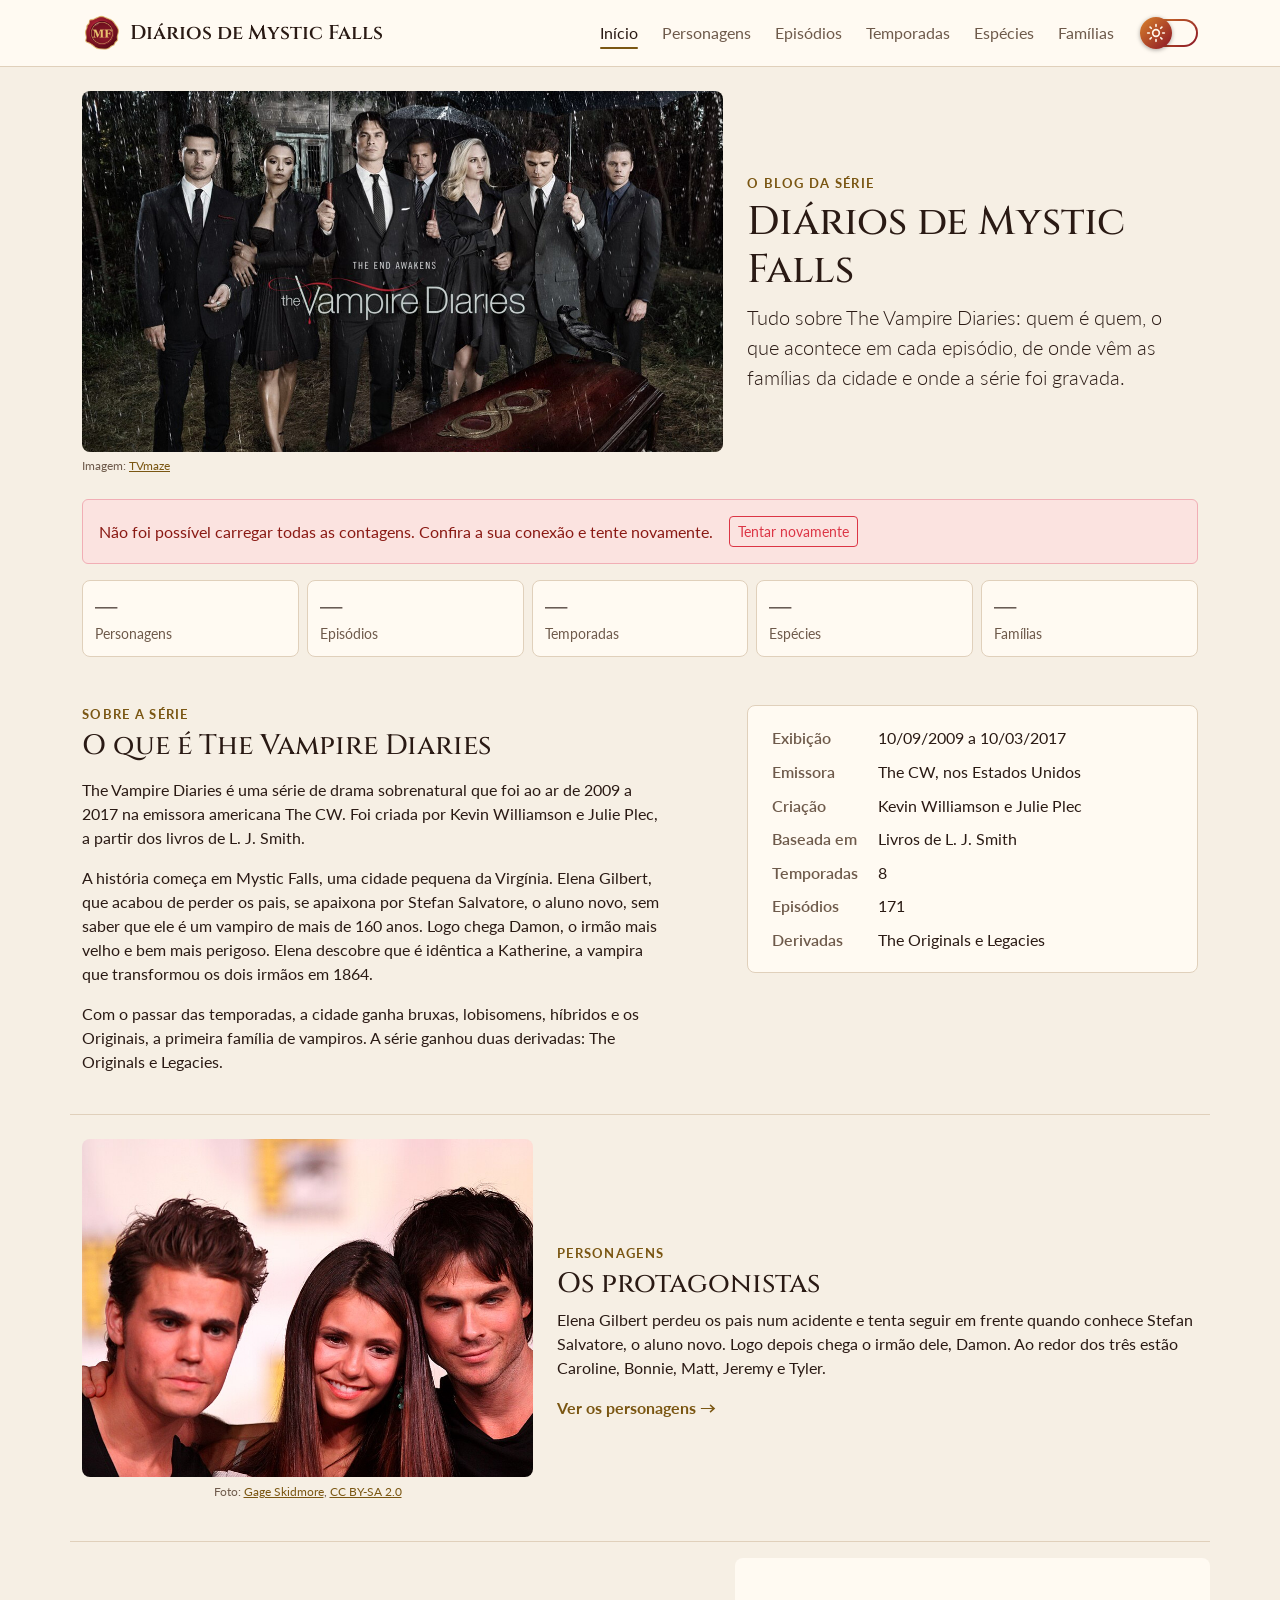
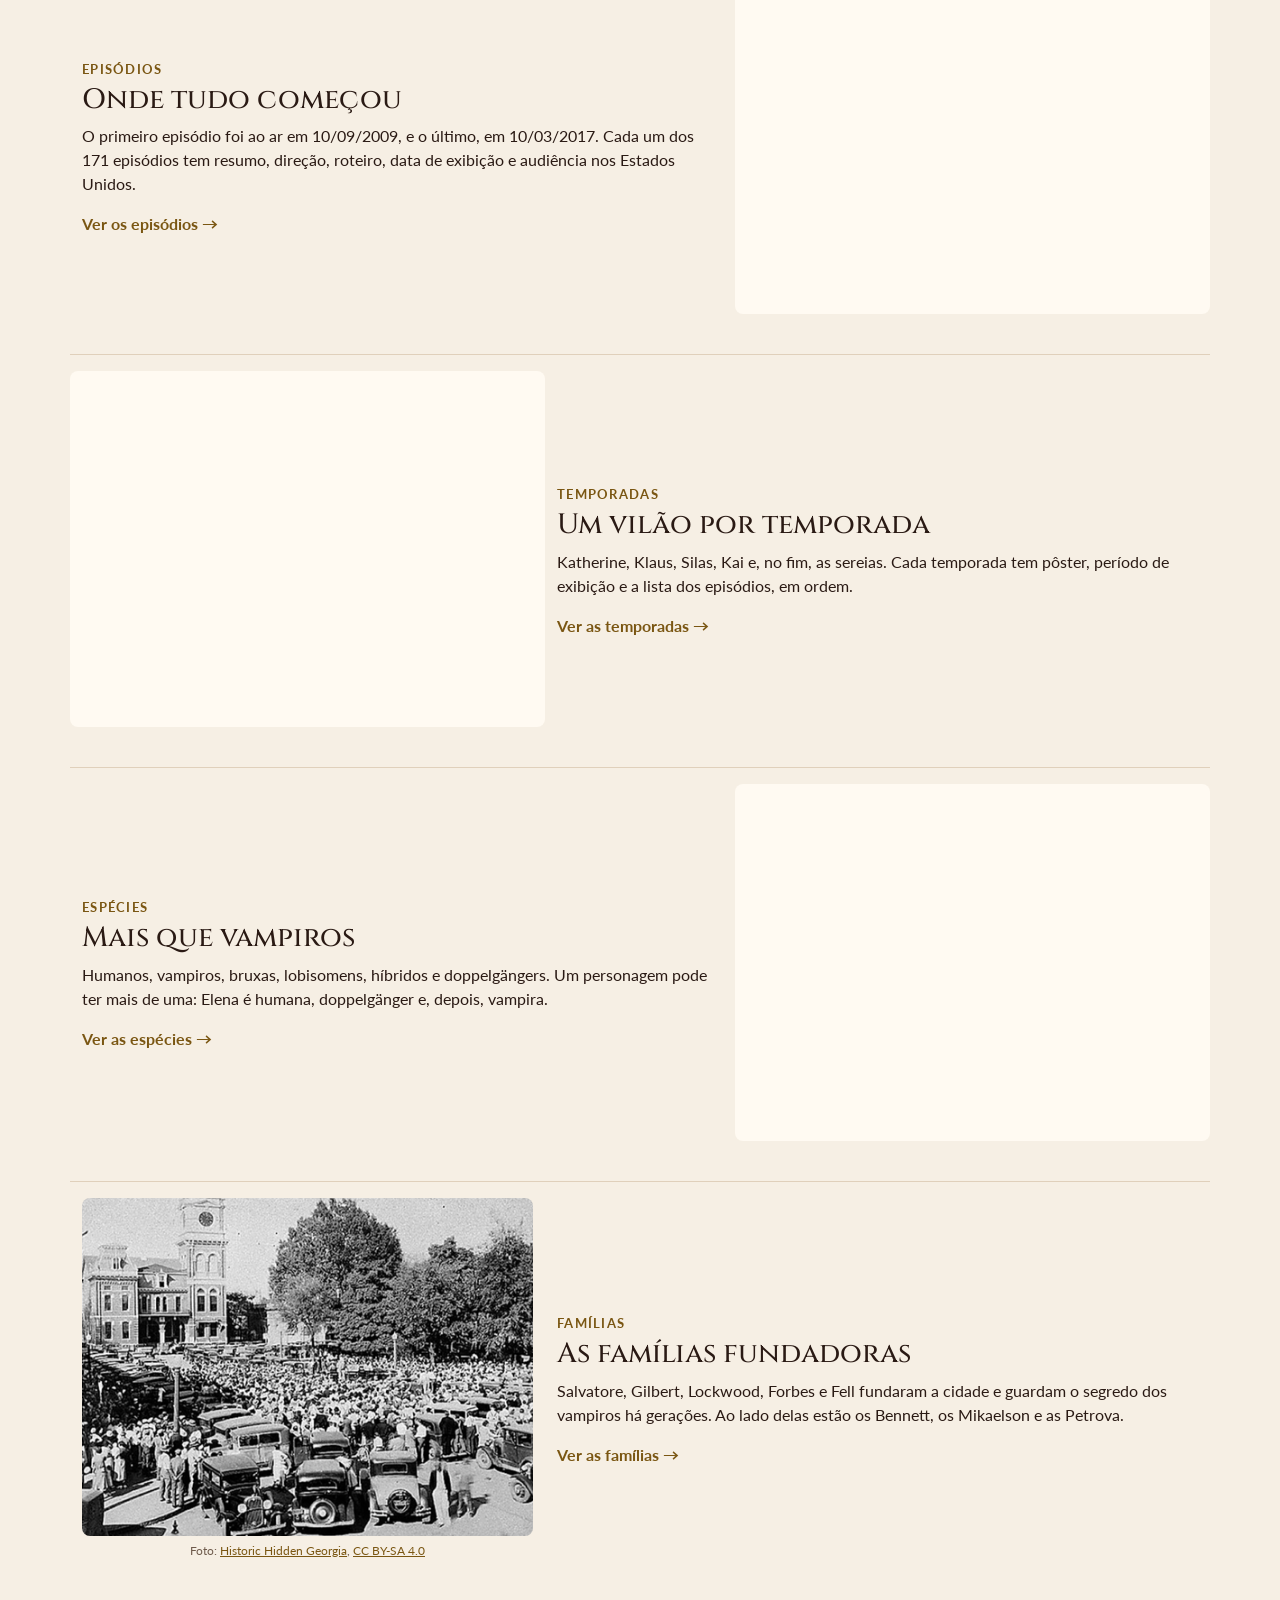
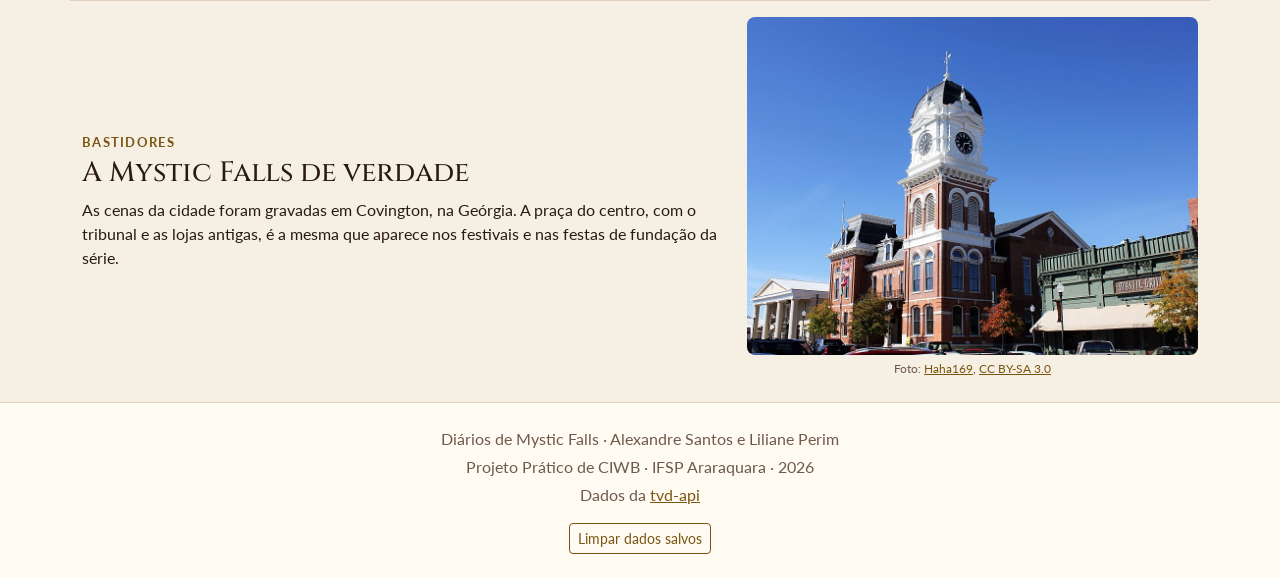
<file: index.html>
<!DOCTYPE html>
<!-- index.html: página inicial em formato de blog (capa, atalhos com a contagem de cada recurso e posts). Dona: Liliane (PRs L1 e L2). -->
<!-- o data-bs-theme="dark" é a reserva para quando o JavaScript não roda; o tema.js sobrescreve -->
<html lang="pt-BR" data-bs-theme="dark">
<head>
    <meta charset="UTF-8">
    <meta name="viewport" content="width=device-width, initial-scale=1.0">
    <title>Diários de Mystic Falls</title>
    <link rel="icon" type="image/png" href="img/favicon.png">
    <link rel="stylesheet" href="https://cdn.jsdelivr.net/npm/bootstrap@5.3.3/dist/css/bootstrap.min.css">
    <link rel="stylesheet" href="https://fonts.googleapis.com/css2?family=Cinzel:wght@500;700&family=Lato:wght@400;700&display=swap">
    <link rel="stylesheet" href="css/style.css">
    <!-- aplica o tema antes de a página aparecer; por isso fica no head, sem defer (D7) -->
    <script src="js/tema.js"></script>
</head>
<body>

    <header>
        <nav id="menu" class="navbar navbar-expand-lg" aria-label="Menu principal"></nav>
    </header>

    <main class="container py-4">

        <!-- capa do blog: a arte da série é do TVmaze, a mesma fonte das fotos da tvd-api (cópia em img/) -->
        <!-- no computador (lg), a imagem inteira fica à esquerda e o título à direita; abaixo disso, a imagem fica em cima -->
        <section class="capa row g-4 align-items-center mb-4" aria-labelledby="titulo-site">
            <figure class="col-lg-7 mb-0">
                <img class="capa-foto" src="img/capa-tvd.jpg" width="1280" height="720" alt="Elenco da série de luto, com guarda-chuvas, diante de um caixão na chuva">
                <figcaption class="credito">Imagem: <a href="https://www.tvmaze.com/shows/63/the-vampire-diaries">TVmaze</a></figcaption>
            </figure>

            <div class="col-lg-5">
                <p class="meta mb-1">O blog da série</p>
                <h1 id="titulo-site">Diários de Mystic Falls</h1>
                <p class="lead mb-0">Tudo sobre The Vampire Diaries: quem é quem, o que acontece em cada episódio, de onde vêm as famílias da cidade e onde a série foi gravada.</p>
            </div>
        </section>

        <div id="estado"></div>

        <!-- atalhos com a contagem de cada recurso, montados pelo inicio.js -->
        <nav aria-label="Páginas do site">
            <ul id="atalhos" class="atalhos list-unstyled mb-5"></ul>
        </nav>

        <!-- resumo da série: texto fixo à esquerda e a ficha técnica (<dl>) à direita; no celular, a ficha fica embaixo -->
        <section class="sobre-serie row g-4 mb-5" aria-labelledby="titulo-sobre">
            <div class="col-lg-7">
                <p class="meta mb-1">Sobre a série</p>
                <h2 id="titulo-sobre" class="h3 mb-3">O que é The Vampire Diaries</h2>
                <p>The Vampire Diaries é uma série de drama sobrenatural que foi ao ar de 2009 a 2017 na emissora americana The CW. Foi criada por Kevin Williamson e Julie Plec, a partir dos livros de L. J. Smith.</p>
                <p>A história começa em Mystic Falls, uma cidade pequena da Virgínia. Elena Gilbert, que acabou de perder os pais, se apaixona por Stefan Salvatore, o aluno novo, sem saber que ele é um vampiro de mais de 160 anos. Logo chega Damon, o irmão mais velho e bem mais perigoso. Elena descobre que é idêntica a Katherine, a vampira que transformou os dois irmãos em 1864.</p>
                <p class="mb-0">Com o passar das temporadas, a cidade ganha bruxas, lobisomens, híbridos e os Originais, a primeira família de vampiros. A série ganhou duas derivadas: The Originals e Legacies.</p>
            </div>

            <div class="col-lg-5">
                <dl class="ficha mb-0">
                    <dt>Exibição</dt>
                    <dd>10/09/2009 a 10/03/2017</dd>
                    <dt>Emissora</dt>
                    <dd>The CW, nos Estados Unidos</dd>
                    <dt>Criação</dt>
                    <dd>Kevin Williamson e Julie Plec</dd>
                    <dt>Baseada em</dt>
                    <dd>Livros de L. J. Smith</dd>
                    <dt>Temporadas</dt>
                    <dd>8</dd>
                    <dt>Episódios</dt>
                    <dd>171</dd>
                    <dt>Derivadas</dt>
                    <dd>The Originals e Legacies</dd>
                </dl>
            </div>
        </section>

        <!-- posts: o texto é fixo; as imagens com id="midia-..." vêm da tvd-api pelo inicio.js,
             e as outras são fotos do Wikimedia Commons copiadas em img/; a licença CC BY-SA
             exige o crédito com autor e licença embaixo de cada uma -->
        <div class="feed">

            <article class="post row g-4 align-items-center">
                <figure class="col-md-5 post-midia">
                    <img class="post-foto" src="img/elenco-comic-con.jpg" alt="Paul Wesley, Nina Dobrev e Ian Somerhalder, que fazem Stefan, Elena e Damon, num painel da Comic-Con" loading="lazy">
                    <figcaption class="credito">Foto: <a href="https://commons.wikimedia.org/wiki/File:The_Vampire_Diaries_main_cast_by_Gage_Skidmore.jpg">Gage Skidmore</a>, <a href="https://creativecommons.org/licenses/by-sa/2.0/">CC BY-SA 2.0</a></figcaption>
                </figure>
                <div class="col-md-7">
                    <p class="meta mb-1">Personagens</p>
                    <h2 class="h3">Os protagonistas</h2>
                    <p>Elena Gilbert perdeu os pais num acidente e tenta seguir em frente quando conhece Stefan Salvatore, o aluno novo. Logo depois chega o irmão dele, Damon. Ao redor dos três estão Caroline, Bonnie, Matt, Jeremy e Tyler.</p>
                    <a class="mais" href="pages/personagens.html">Ver os personagens →</a>
                </div>
            </article>

            <article class="post row g-4 align-items-center">
                <figure class="col-md-5 order-md-2 post-midia" id="midia-episodes"></figure>
                <div class="col-md-7">
                    <p class="meta mb-1">Episódios</p>
                    <h2 class="h3">Onde tudo começou</h2>
                    <p>O primeiro episódio foi ao ar em 10/09/2009, e o último, em 10/03/2017. Cada um dos 171 episódios tem resumo, direção, roteiro, data de exibição e audiência nos Estados Unidos.</p>
                    <a class="mais" href="pages/episodios.html">Ver os episódios →</a>
                </div>
            </article>

            <article class="post row g-4 align-items-center">
                <figure class="col-md-5 post-midia" id="midia-seasons"></figure>
                <div class="col-md-7">
                    <p class="meta mb-1">Temporadas</p>
                    <h2 class="h3">Um vilão por temporada</h2>
                    <p>Katherine, Klaus, Silas, Kai e, no fim, as sereias. Cada temporada tem pôster, período de exibição e a lista dos episódios, em ordem.</p>
                    <a class="mais" href="pages/temporadas.html">Ver as temporadas →</a>
                </div>
            </article>

            <article class="post row g-4 align-items-center">
                <figure class="col-md-5 order-md-2 post-midia" id="midia-characters"></figure>
                <div class="col-md-7">
                    <p class="meta mb-1">Espécies</p>
                    <h2 class="h3">Mais que vampiros</h2>
                    <p>Humanos, vampiros, bruxas, lobisomens, híbridos e doppelgängers. Um personagem pode ter mais de uma: Elena é humana, doppelgänger e, depois, vampira.</p>
                    <a class="mais" href="pages/especies.html">Ver as espécies →</a>
                </div>
            </article>

            <article class="post row g-4 align-items-center">
                <figure class="col-md-5 post-midia">
                    <img class="post-foto" src="img/covington-antiga.png" alt="Foto antiga da praça central de Covington, na Geórgia, cheia de gente e de carros do começo do século 20" loading="lazy">
                    <figcaption class="credito">Foto: <a href="https://commons.wikimedia.org/wiki/File:Covington_Ga_Town_Square_Circa_1900s.png">Historic Hidden Georgia</a>, <a href="https://creativecommons.org/licenses/by-sa/4.0/">CC BY-SA 4.0</a></figcaption>
                </figure>
                <div class="col-md-7">
                    <p class="meta mb-1">Famílias</p>
                    <h2 class="h3">As famílias fundadoras</h2>
                    <p>Salvatore, Gilbert, Lockwood, Forbes e Fell fundaram a cidade e guardam o segredo dos vampiros há gerações. Ao lado delas estão os Bennett, os Mikaelson e as Petrova.</p>
                    <a class="mais" href="pages/familias.html">Ver as famílias →</a>
                </div>
            </article>

            <article class="post row g-4 align-items-center">
                <figure class="col-md-5 order-md-2 post-midia">
                    <img class="post-foto" src="img/covington-praca.jpg" alt="Praça central de Covington, na Geórgia, com o tribunal ao fundo" loading="lazy">
                    <figcaption class="credito">Foto: <a href="https://commons.wikimedia.org/wiki/File:Covington_square.JPG">Haha169</a>, <a href="https://creativecommons.org/licenses/by-sa/3.0/">CC BY-SA 3.0</a></figcaption>
                </figure>
                <div class="col-md-7">
                    <p class="meta mb-1">Bastidores</p>
                    <h2 class="h3">A Mystic Falls de verdade</h2>
                    <p>As cenas da cidade foram gravadas em Covington, na Geórgia. A praça do centro, com o tribunal e as lojas antigas, é a mesma que aparece nos festivais e nas festas de fundação da série.</p>
                </div>
            </article>

        </div>

    </main>

    <footer id="rodape"></footer>

    <script src="https://cdn.jsdelivr.net/npm/bootstrap@5.3.3/dist/js/bootstrap.bundle.min.js"></script>
    <script src="js/cache.js"></script>
    <script src="js/api.js"></script>
    <script src="js/ui.js"></script>
    <script src="js/layout.js"></script>
    <script src="js/paginas/inicio.js"></script>

</body>
</html>
</file>
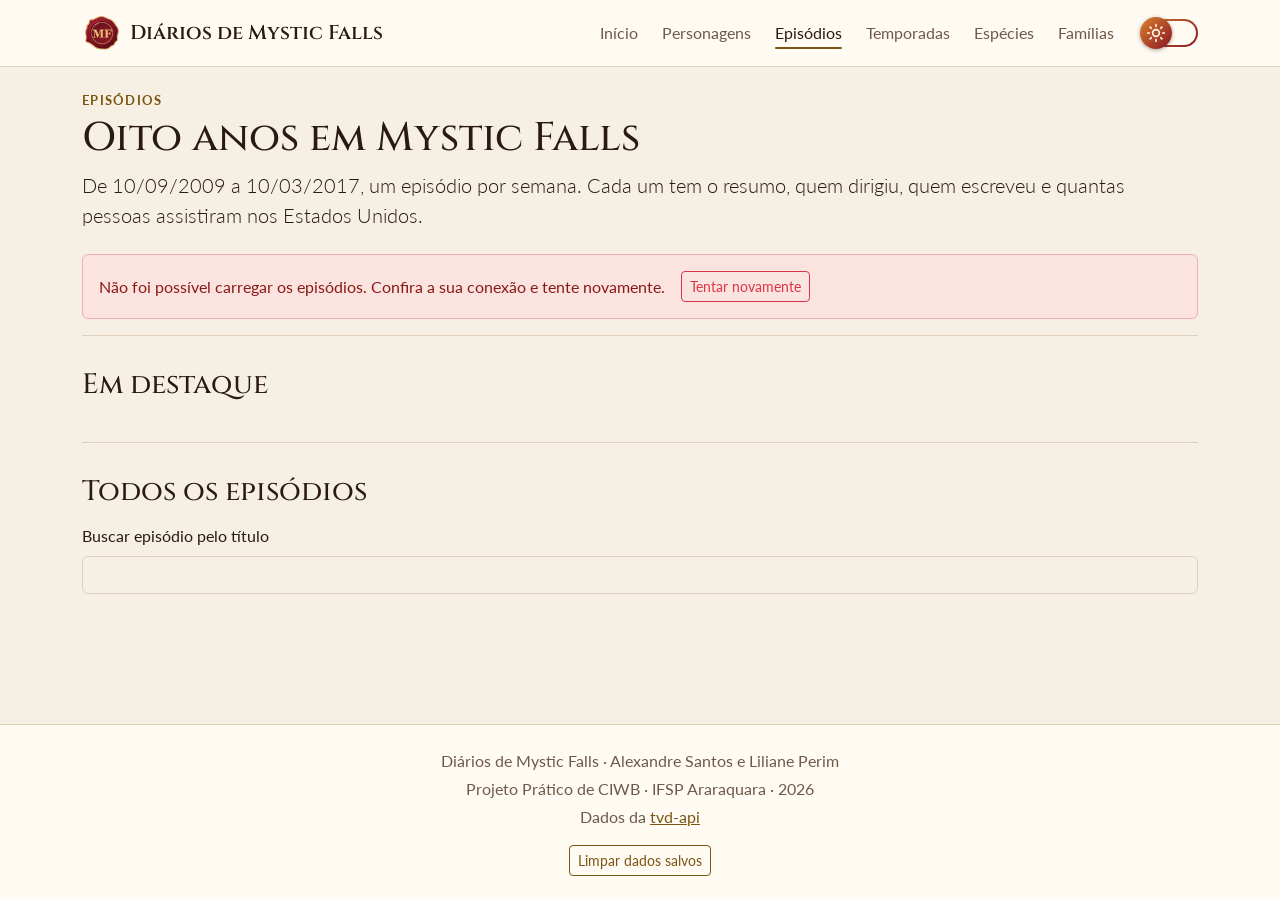
<file: pages/episodios.html>
<!DOCTYPE html>
<!-- pages/episodios.html: página de episódios em formato de blog (topo, episódio em destaque e grade com filtro por temporada). Esqueleto: Liliane (PR L1). Dona da página: Liliane. -->
<!-- o data-bs-theme="dark" é a reserva para quando o JavaScript não roda; o tema.js sobrescreve -->
<html lang="pt-BR" data-bs-theme="dark">
<head>
    <meta charset="UTF-8">
    <meta name="viewport" content="width=device-width, initial-scale=1.0">
    <title>Episódios | Diários de Mystic Falls</title>
    <link rel="icon" type="image/png" href="../img/favicon.png">
    <link rel="stylesheet" href="https://cdn.jsdelivr.net/npm/bootstrap@5.3.3/dist/css/bootstrap.min.css">
    <link rel="stylesheet" href="https://fonts.googleapis.com/css2?family=Cinzel:wght@500;700&family=Lato:wght@400;700&display=swap">
    <link rel="stylesheet" href="../css/style.css">
    <!-- aplica o tema antes de a página aparecer; por isso fica no head, sem defer (D7) -->
    <script src="../js/tema.js"></script>
</head>
<body>

    <header>
        <nav id="menu" class="navbar navbar-expand-lg" aria-label="Menu principal"></nav>
    </header>

    <!-- hover-seta: o hover com seta dos cards (style.css), o mesmo de Personagens -->
    <main class="container py-4 pagina-episodios hover-seta">

        <section class="topo-pagina mb-4" aria-labelledby="titulo-pagina">
            <p class="meta mb-1">Episódios</p>
            <h1 id="titulo-pagina">Oito anos em Mystic Falls</h1>
            <p class="lead mb-0">De 10/09/2009 a 10/03/2017, um episódio por semana. Cada um tem o resumo, quem dirigiu, quem escreveu e quantas pessoas assistiram nos Estados Unidos.</p>
        </section>

        <div id="estado"></div>

        <!-- o episódio mais assistido, montado pelo episodios.js -->
        <section class="secao-pagina" aria-labelledby="titulo-destaque">
            <h2 id="titulo-destaque" class="h3 mb-3">Em destaque</h2>
            <div id="destaque"></div>
        </section>

        <section class="secao-pagina" aria-labelledby="titulo-todos">
            <h2 id="titulo-todos" class="h3 mb-3">Todos os episódios</h2>

            <form id="form-busca" role="search">
                <label for="campo-busca" class="form-label">Buscar episódio pelo título</label>
                <input type="search" id="campo-busca" class="form-control" autocomplete="off">
            </form>

            <!-- pílulas Todas, T1 a T8, montadas pelo episodios.js depois que as temporadas chegam -->
            <div id="filtro-temporadas" class="filtro mt-3" role="group" aria-label="Filtrar por temporada"></div>

            <p id="mensagem-busca" aria-live="polite"></p>

            <ul id="lista" class="row row-cols-1 row-cols-sm-2 row-cols-lg-4 g-3 list-unstyled"></ul>
        </section>

    </main>

    <footer id="rodape"></footer>

    <script src="https://cdn.jsdelivr.net/npm/bootstrap@5.3.3/dist/js/bootstrap.bundle.min.js"></script>
    <script src="../js/cache.js"></script>
    <script src="../js/api.js"></script>
    <script src="../js/busca.js"></script>
    <script src="../js/ui.js"></script>
    <script src="../js/layout.js"></script>
    <script src="../js/paginas/episodios.js"></script>

</body>
</html>
</file>
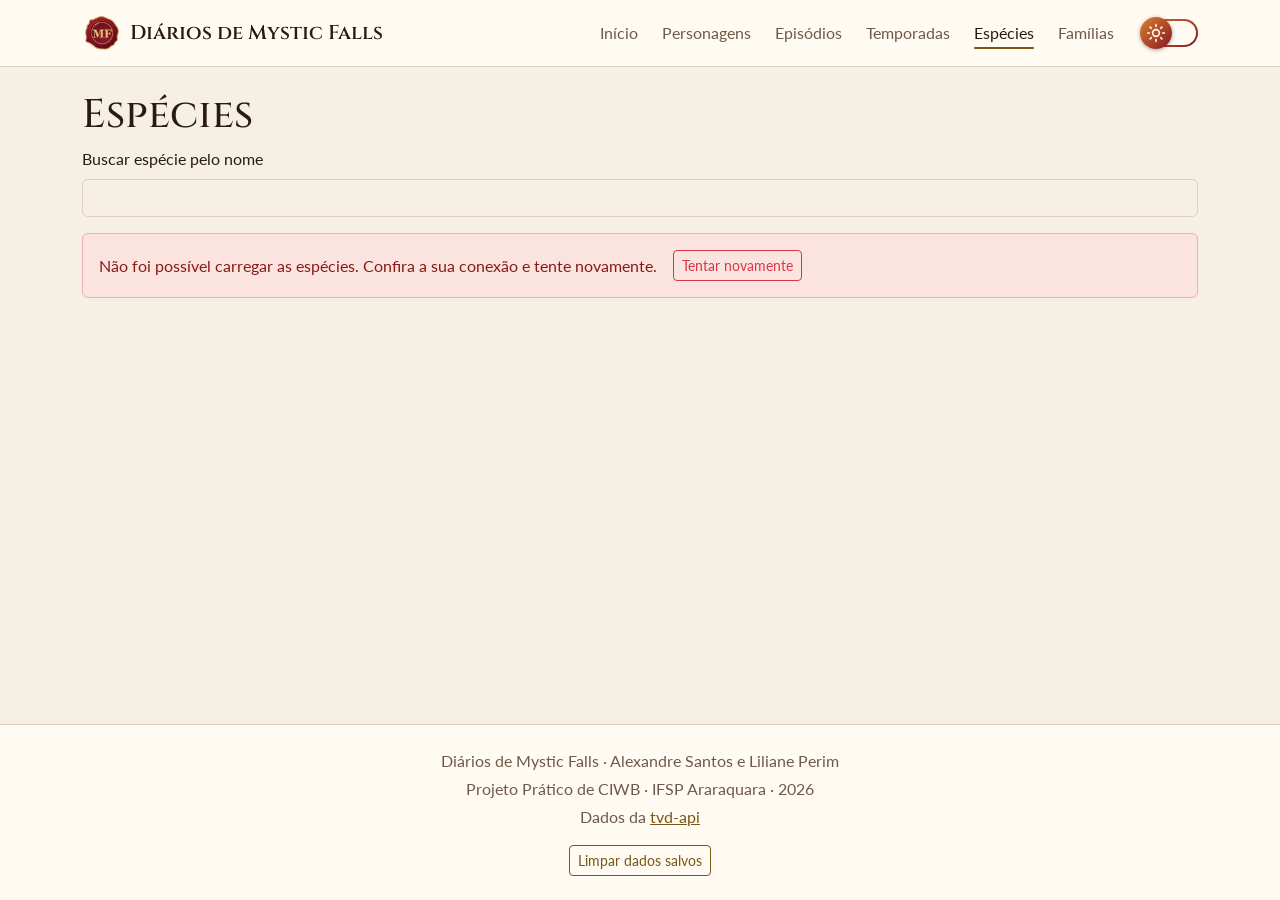
<file: pages/especies.html>
<!DOCTYPE html>
<!-- pages/especies.html: página de espécies. Esqueleto: Liliane (PR L1). Dono da página: Alexandre (PR A2). -->
<!-- o data-bs-theme="dark" é a reserva para quando o JavaScript não roda; o tema.js sobrescreve -->
<html lang="pt-BR" data-bs-theme="dark">
<head>
    <meta charset="UTF-8">
    <meta name="viewport" content="width=device-width, initial-scale=1.0">
    <title>Espécies | Diários de Mystic Falls</title>
    <link rel="icon" type="image/png" href="../img/favicon.png">
    <link rel="stylesheet" href="https://cdn.jsdelivr.net/npm/bootstrap@5.3.3/dist/css/bootstrap.min.css">
    <link rel="stylesheet" href="https://fonts.googleapis.com/css2?family=Cinzel:wght@500;700&family=Lato:wght@400;700&display=swap">
    <link rel="stylesheet" href="../css/style.css">
    <!-- aplica o tema antes de a página aparecer; por isso fica no head, sem defer (D7) -->
    <script src="../js/tema.js"></script>
</head>
<body>

    <header>
        <nav id="menu" class="navbar navbar-expand-lg" aria-label="Menu principal"></nav>
    </header>

    <main class="container py-4">

        <h1>Espécies</h1>

        <form id="form-busca" role="search">
            <label for="campo-busca" class="form-label">Buscar espécie pelo nome</label>
            <input type="search" id="campo-busca" class="form-control" autocomplete="off">
        </form>

        <p id="mensagem-busca" aria-live="polite"></p>

        <div id="estado"></div>

        <ul id="lista" class="row row-cols-1 row-cols-sm-2 row-cols-lg-4 g-3 list-unstyled"></ul>

    </main>

    <footer id="rodape"></footer>

    <script src="https://cdn.jsdelivr.net/npm/bootstrap@5.3.3/dist/js/bootstrap.bundle.min.js"></script>
    <script src="../js/cache.js"></script>
    <script src="../js/api.js"></script>
    <script src="../js/busca.js"></script>
    <script src="../js/ui.js"></script>
    <script src="../js/layout.js"></script>
    <script src="../js/paginas/especies.js"></script>

</body>
</html>
</file>
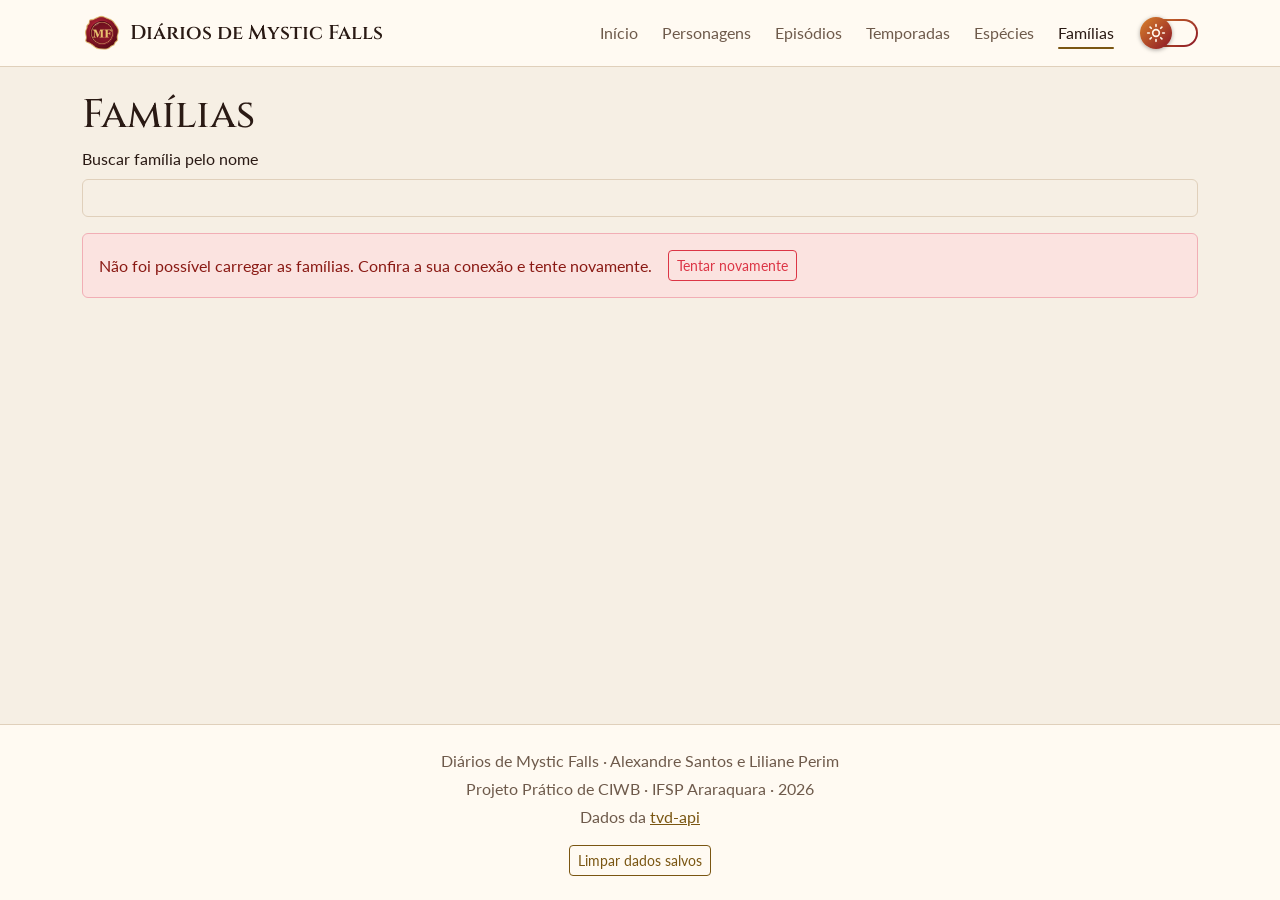
<file: pages/familias.html>
<!DOCTYPE html>
<!-- pages/familias.html: página de famílias. Esqueleto: Liliane (PR L1). Dono da página: Alexandre. -->
<!-- o data-bs-theme="dark" é a reserva para quando o JavaScript não roda; o tema.js sobrescreve -->
<html lang="pt-BR" data-bs-theme="dark">
<head>
    <meta charset="UTF-8">
    <meta name="viewport" content="width=device-width, initial-scale=1.0">
    <title>Famílias | Diários de Mystic Falls</title>
    <link rel="icon" type="image/png" href="../img/favicon.png">
    <link rel="stylesheet" href="https://cdn.jsdelivr.net/npm/bootstrap@5.3.3/dist/css/bootstrap.min.css">
    <link rel="stylesheet" href="https://fonts.googleapis.com/css2?family=Cinzel:wght@500;700&family=Lato:wght@400;700&display=swap">
    <link rel="stylesheet" href="../css/style.css">
    <!-- aplica o tema antes de a página aparecer; por isso fica no head, sem defer (D7) -->
    <script src="../js/tema.js"></script>
</head>
<body>

    <header>
        <nav id="menu" class="navbar navbar-expand-lg" aria-label="Menu principal"></nav>
    </header>

    <main class="container py-4">

        <h1>Famílias</h1>

        <form id="form-busca" role="search">
            <label for="campo-busca" class="form-label">Buscar família pelo nome</label>
            <input type="search" id="campo-busca" class="form-control" autocomplete="off">
        </form>

        <p id="mensagem-busca" aria-live="polite"></p>

        <div id="estado"></div>

        <ul id="lista" class="row row-cols-1 row-cols-sm-2 row-cols-lg-4 g-3 list-unstyled"></ul>

    </main>

    <footer id="rodape"></footer>

    <script src="https://cdn.jsdelivr.net/npm/bootstrap@5.3.3/dist/js/bootstrap.bundle.min.js"></script>
    <script src="../js/cache.js"></script>
    <script src="../js/api.js"></script>
    <script src="../js/busca.js"></script>
    <script src="../js/ui.js"></script>
    <script src="../js/layout.js"></script>
    <script src="../js/paginas/familias.js"></script>

</body>
</html>
</file>
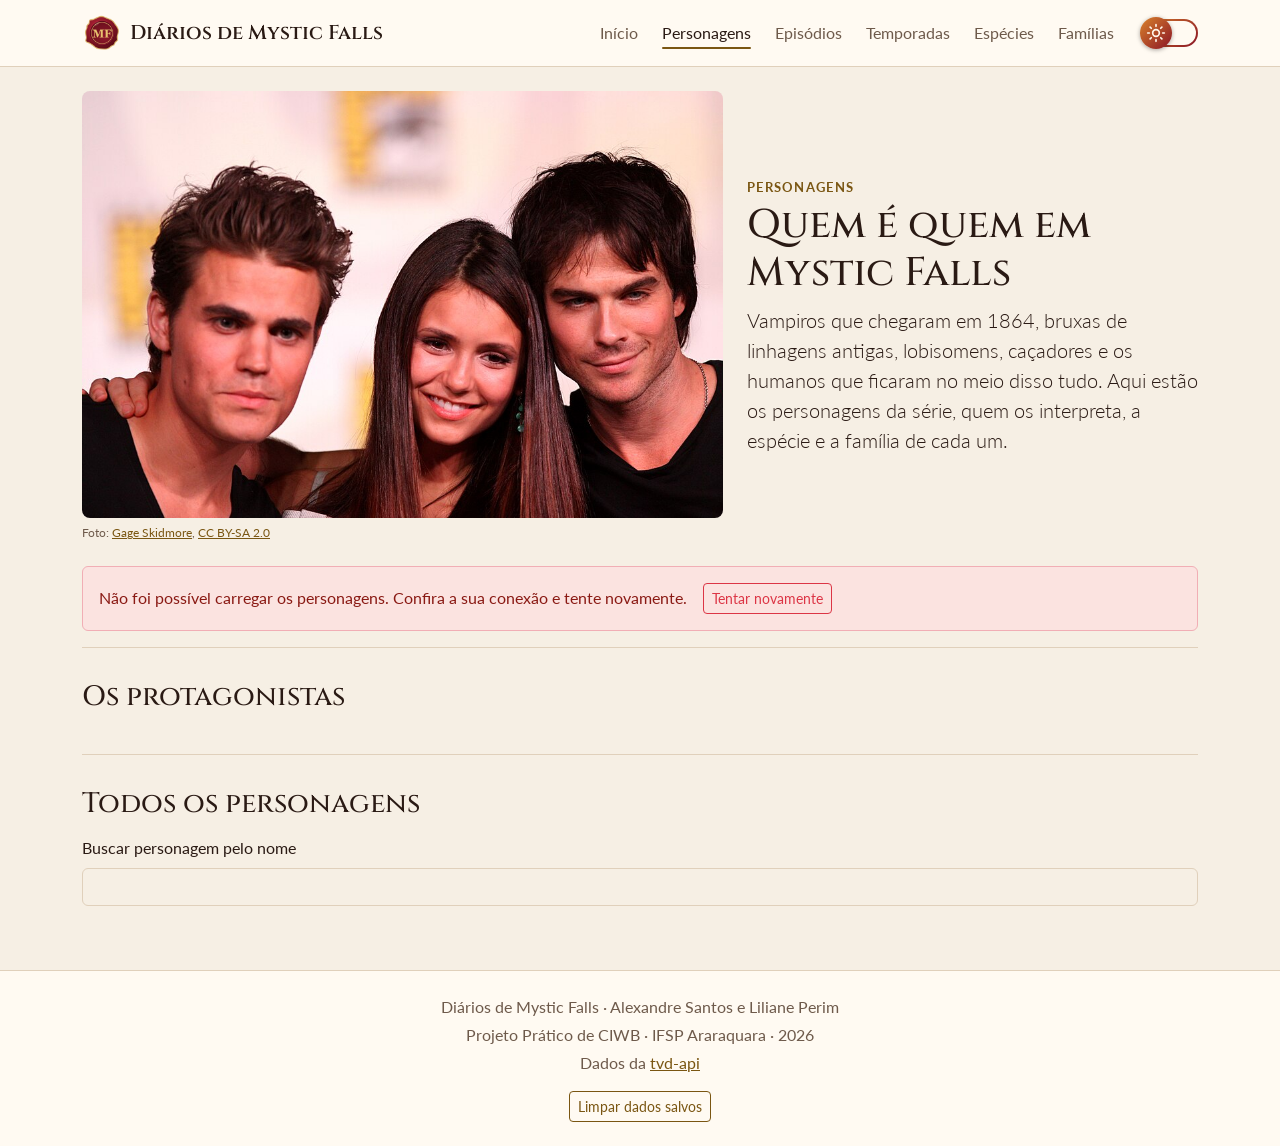
<file: pages/personagens.html>
<!DOCTYPE html>
<!-- pages/personagens.html: página de personagens em formato de blog (capa, protagonistas e grade com busca). Esqueleto: Liliane (PR L1). Dona da página: Liliane. -->
<!-- o data-bs-theme="dark" é a reserva para quando o JavaScript não roda; o tema.js sobrescreve -->
<html lang="pt-BR" data-bs-theme="dark">
<head>
    <meta charset="UTF-8">
    <meta name="viewport" content="width=device-width, initial-scale=1.0">
    <title>Personagens | Diários de Mystic Falls</title>
    <link rel="icon" type="image/png" href="../img/favicon.png">
    <link rel="stylesheet" href="https://cdn.jsdelivr.net/npm/bootstrap@5.3.3/dist/css/bootstrap.min.css">
    <link rel="stylesheet" href="https://fonts.googleapis.com/css2?family=Cinzel:wght@500;700&family=Lato:wght@400;700&display=swap">
    <link rel="stylesheet" href="../css/style.css">
    <!-- aplica o tema antes de a página aparecer; por isso fica no head, sem defer (D7) -->
    <script src="../js/tema.js"></script>
</head>
<body>

    <header>
        <nav id="menu" class="navbar navbar-expand-lg" aria-label="Menu principal"></nav>
    </header>

    <!-- hover-seta: o hover com seta dos cards (style.css), o mesmo de Episódios -->
    <main class="container py-4 hover-seta">

        <!-- capa no estilo da inicial: foto do elenco (Wikimedia Commons, cópia em img/) e o texto de abertura -->
        <section class="capa row g-4 align-items-center mb-4" aria-labelledby="titulo-pagina">
            <figure class="col-lg-7 mb-0">
                <img class="capa-foto" src="../img/elenco-comic-con.jpg" width="960" height="640" alt="Paul Wesley, Nina Dobrev e Ian Somerhalder, que fazem Stefan, Elena e Damon, num painel da Comic-Con">
                <figcaption class="credito">Foto: <a href="https://commons.wikimedia.org/wiki/File:The_Vampire_Diaries_main_cast_by_Gage_Skidmore.jpg">Gage Skidmore</a>, <a href="https://creativecommons.org/licenses/by-sa/2.0/">CC BY-SA 2.0</a></figcaption>
            </figure>

            <div class="col-lg-5">
                <p class="meta mb-1">Personagens</p>
                <h1 id="titulo-pagina">Quem é quem em Mystic Falls</h1>
                <p class="lead mb-0">Vampiros que chegaram em 1864, bruxas de linhagens antigas, lobisomens, caçadores e os humanos que ficaram no meio disso tudo. Aqui estão os personagens da série, quem os interpreta, a espécie e a família de cada um.</p>
            </div>
        </section>

        <div id="estado"></div>

        <!-- os três protagonistas, montados pelo personagens.js com os três primeiros da lista -->
        <section class="secao-pagina" aria-labelledby="titulo-destaques">
            <h2 id="titulo-destaques" class="h3 mb-3">Os protagonistas</h2>
            <div id="destaques" class="row row-cols-1 row-cols-lg-3 g-3"></div>
        </section>

        <section class="secao-pagina" aria-labelledby="titulo-todos">
            <h2 id="titulo-todos" class="h3 mb-3">Todos os personagens</h2>

            <form id="form-busca" role="search">
                <label for="campo-busca" class="form-label">Buscar personagem pelo nome</label>
                <input type="search" id="campo-busca" class="form-control" autocomplete="off">
            </form>

            <p id="mensagem-busca" aria-live="polite"></p>

            <ul id="lista" class="row row-cols-1 row-cols-sm-2 row-cols-lg-4 g-3 list-unstyled"></ul>
        </section>

    </main>

    <footer id="rodape"></footer>

    <script src="https://cdn.jsdelivr.net/npm/bootstrap@5.3.3/dist/js/bootstrap.bundle.min.js"></script>
    <script src="../js/cache.js"></script>
    <script src="../js/api.js"></script>
    <script src="../js/busca.js"></script>
    <script src="../js/ui.js"></script>
    <script src="../js/layout.js"></script>
    <script src="../js/paginas/personagens.js"></script>

</body>
</html>
</file>
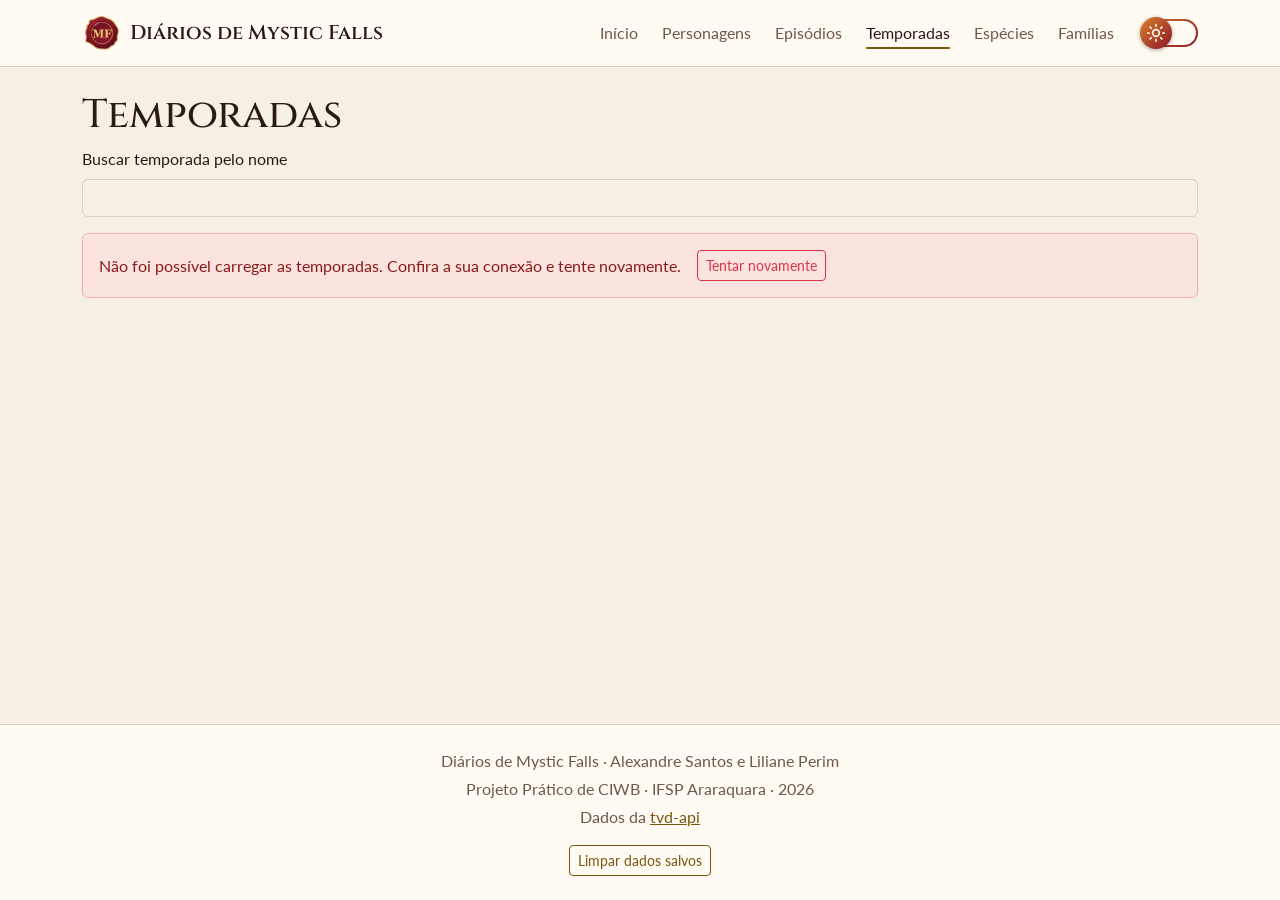
<file: pages/temporadas.html>
<!DOCTYPE html>
<!-- pages/temporadas.html: página de temporadas. Esqueleto: Liliane (PR L1). Dono da página: Alexandre. -->
<!-- o data-bs-theme="dark" é a reserva para quando o JavaScript não roda; o tema.js sobrescreve -->
<html lang="pt-BR" data-bs-theme="dark">
<head>
    <meta charset="UTF-8">
    <meta name="viewport" content="width=device-width, initial-scale=1.0">
    <title>Temporadas | Diários de Mystic Falls</title>
    <link rel="icon" type="image/png" href="../img/favicon.png">
    <link rel="stylesheet" href="https://cdn.jsdelivr.net/npm/bootstrap@5.3.3/dist/css/bootstrap.min.css">
    <link rel="stylesheet" href="https://fonts.googleapis.com/css2?family=Cinzel:wght@500;700&family=Lato:wght@400;700&display=swap">
    <link rel="stylesheet" href="../css/style.css">
    <!-- aplica o tema antes de a página aparecer; por isso fica no head, sem defer (D7) -->
    <script src="../js/tema.js"></script>
</head>
<body>

    <header>
        <nav id="menu" class="navbar navbar-expand-lg" aria-label="Menu principal"></nav>
    </header>

    <main class="container py-4">

        <h1>Temporadas</h1>

        <form id="form-busca" role="search">
            <label for="campo-busca" class="form-label">Buscar temporada pelo nome</label>
            <input type="search" id="campo-busca" class="form-control" autocomplete="off">
        </form>

        <p id="mensagem-busca" aria-live="polite"></p>

        <div id="estado"></div>

        <ul id="lista" class="row row-cols-1 row-cols-sm-2 row-cols-lg-4 g-3 list-unstyled"></ul>

    </main>

    <footer id="rodape"></footer>

    <script src="https://cdn.jsdelivr.net/npm/bootstrap@5.3.3/dist/js/bootstrap.bundle.min.js"></script>
    <script src="../js/cache.js"></script>
    <script src="../js/api.js"></script>
    <script src="../js/busca.js"></script>
    <script src="../js/ui.js"></script>
    <script src="../js/layout.js"></script>
    <script src="../js/paginas/temporadas.js"></script>

</body>
</html>
</file>
<file: css/style.css>
/* css/style.css: estilo compartilhado (tema, cards .card-recurso, .iniciais, menu e modal). Dona: Liliane (PRs L1 e L2). */
/* Carregado depois do CSS do Bootstrap 5.3.3. Cores e contraste: docs/identidade-visual.md. */

/* modo claro */
:root,
[data-bs-theme="light"] {
    --tvd-fundo: #f6efe4;
    --tvd-superficie: #fffaf2;
    --tvd-borda: #e0d0bb;
    --tvd-texto: #2a1a14;
    --tvd-texto-secundario: #6e5a4b;
    --tvd-destaque: #8a1526;
    --tvd-texto-destaque: #fff7ec;
    --tvd-link: #7a5612;
    --tvd-foco: #a07a1f;
    --tvd-carregando: #8a1526;
    --tvd-erro-fundo: #fbe3e0;
    --tvd-erro-texto: #8a1a14;

    /* variáveis do Bootstrap 5.3.3 apontando para a paleta */
    --bs-body-bg: var(--tvd-fundo);
    --bs-body-color: var(--tvd-texto);
    --bs-secondary-color: var(--tvd-texto-secundario);
    --bs-tertiary-bg: var(--tvd-superficie);
    --bs-border-color: var(--tvd-borda);
    --bs-link-color: var(--tvd-link);
    --bs-link-color-rgb: 122, 86, 18;
    --bs-link-hover-color: var(--tvd-texto);
    --bs-link-hover-color-rgb: 42, 26, 20;
    --bs-focus-ring-color: var(--tvd-foco);
    --bs-danger-bg-subtle: var(--tvd-erro-fundo);
    --bs-danger-text-emphasis: var(--tvd-erro-texto);
}

/* modo escuro */
[data-bs-theme="dark"] {
    --tvd-fundo: #140c0e;
    --tvd-superficie: #22151a;
    --tvd-borda: #43303a;
    --tvd-texto: #f1e6dc;
    --tvd-texto-secundario: #bfae9e;
    --tvd-destaque: #c0304a;
    --tvd-texto-destaque: #f7ecd9;
    --tvd-link: #d9b26a;
    --tvd-foco: #e8c36f;
    --tvd-carregando: #d9b26a;
    --tvd-erro-fundo: #3d1016;
    --tvd-erro-texto: #ffb3ae;

    /* variáveis do Bootstrap 5.3.3 apontando para a paleta */
    --bs-body-bg: var(--tvd-fundo);
    --bs-body-color: var(--tvd-texto);
    --bs-secondary-color: var(--tvd-texto-secundario);
    --bs-tertiary-bg: var(--tvd-superficie);
    --bs-border-color: var(--tvd-borda);
    --bs-link-color: var(--tvd-link);
    --bs-link-color-rgb: 217, 178, 106;
    --bs-link-hover-color: var(--tvd-texto);
    --bs-link-hover-color-rgb: 241, 230, 220;
    --bs-focus-ring-color: var(--tvd-foco);
    --bs-danger-bg-subtle: var(--tvd-erro-fundo);
    --bs-danger-text-emphasis: var(--tvd-erro-texto);
}

/* superfície: o .card e o .modal do Bootstrap copiam o --bs-body-bg, e a navbar é transparente */
.card {
    --bs-card-bg: var(--tvd-superficie);
    --bs-card-border-color: var(--tvd-borda);
}

.modal {
    --bs-modal-bg: var(--tvd-superficie);
    --bs-modal-border-color: var(--tvd-borda);
}

#menu,
#rodape {
    background-color: var(--tvd-superficie);
}

/* anel de foco da paleta no lugar do azul do Bootstrap; os seletores com classe
   são necessários porque o Bootstrap zera o outline neles com a mesma força */
:focus-visible,
.btn:focus-visible,
.btn-close:focus-visible,
.nav-link:focus-visible,
.navbar-toggler:focus-visible,
.form-control:focus {
    outline: 2px solid var(--tvd-foco);
    outline-offset: 2px;
    box-shadow: none;
}

.form-control:focus {
    border-color: var(--tvd-foco);
}

.btn-close:focus,
.navbar-toggler:focus {
    box-shadow: none;
}

/* página inteira: o rodapé fica embaixo mesmo quando o conteúdo é curto */
body {
    display: flex;
    flex-direction: column;
    min-height: 100vh;
}

main {
    flex: 1 0 auto;
}

/* tipografia: Cinzel nos títulos e Lato no texto; sem internet, Georgia e a fonte do sistema */
:root {
    --tvd-fonte-titulo: "Cinzel", Georgia, serif;
    --tvd-fonte-texto: "Lato", system-ui, sans-serif;
    --bs-body-font-family: var(--tvd-fonte-texto);
}

h1, h2, h3, h4, h5, h6,
.navbar-brand,
.modal-title,
.card-title,
.contagem {
    font-family: var(--tvd-fonte-titulo);
}

/* cabeçalho fixo no topo durante a rolagem, em todas as páginas; o z-index 1030 é o do .sticky-top
   do Bootstrap, abaixo dos modais (1055), que continuam por cima do menu */
body > header {
    position: sticky;
    top: 0;
    z-index: 1030;
}

/* quando o Tab rola a página até um item, ele não fica escondido atrás do cabeçalho fixo */
html {
    scroll-padding-top: 5rem;
}

/* menu sanduíche aberto: se passar da altura da tela (celular deitado), os links rolam por dentro */
@media (max-width: 991.98px) {
    #menu-links {
        max-height: calc(100vh - 4.5rem);
        overflow-y: auto;
    }
}

/* menu: cores da navbar apontando para a paleta; as variáveis ficam no #menu,
   porque é nele que o Bootstrap aplica as da .navbar */
#menu {
    --bs-navbar-color: var(--tvd-texto-secundario);
    --bs-navbar-hover-color: var(--tvd-texto);
    --bs-navbar-active-color: var(--tvd-texto);
    --bs-navbar-brand-color: var(--tvd-texto);
    --bs-navbar-brand-hover-color: var(--tvd-link);
    --bs-navbar-nav-link-padding-x: .75rem;
    border-bottom: 1px solid var(--tvd-borda);
}

#menu .navbar-brand {
    font-weight: 600;
}

/* botão de tema: interruptor com trilho arredondado e a bolinha que desliza;
   sol à esquerda no modo claro, lua à direita no modo escuro, nas cores da paleta */
#botao-tema {
    --tvd-interruptor: linear-gradient(135deg, #d9822b, #8a1526);
    position: relative;
    width: 3.5rem;
    height: 1.75rem;
    padding: 0;
    border: 2px solid transparent;
    border-radius: 50rem;
    /* o primeiro fundo pinta o trilho, e o segundo aparece só na borda, com o degradê */
    background: linear-gradient(var(--tvd-superficie), var(--tvd-superficie)) padding-box,
                var(--tvd-interruptor) border-box;
    flex-shrink: 0;
}

[data-bs-theme="dark"] #botao-tema {
    --tvd-interruptor: linear-gradient(135deg, #d9b26a, #c0304a);
}

/* a bolinha é um pouco maior que o trilho e passa da borda dos dois lados */
#botao-tema .bolinha {
    position: absolute;
    top: 50%;
    left: -.25rem;
    display: grid;
    place-items: center;
    width: 2rem;
    height: 2rem;
    margin-top: -1rem;
    border-radius: 50%;
    background: var(--tvd-interruptor);
    box-shadow: 0 1px 4px rgba(0, 0, 0, .35);
    transition: transform .2s;
}

/* no modo escuro, a bolinha vai para a direita: largura do trilho (3.5rem) menos as bordas (4px),
   mais o quarto de rem que passa de cada lado, menos a bolinha (2rem) */
[data-bs-theme="dark"] #botao-tema .bolinha {
    transform: translateX(calc(2rem - 4px));
}

#botao-tema .bolinha img {
    width: 1.25rem;
    height: 1.25rem;
}

/* só o ícone do tema atual aparece */
#botao-tema .icone-lua,
[data-bs-theme="dark"] #botao-tema .icone-sol {
    display: none;
}

[data-bs-theme="dark"] #botao-tema .icone-lua {
    display: block;
}

@media (prefers-reduced-motion: reduce) {
    #botao-tema .bolinha {
        transition: none;
    }
}

/* entre 992 e 1200px, com os seis links e o botão de tema, os links ficam com menos espaço dos lados,
   para o menu caber sem passar da borda */
@media (min-width: 992px) and (max-width: 1199.98px) {
    #menu {
        --bs-navbar-nav-link-padding-x: .5rem;
    }
}

/* no celular, a Cinzel é larga demais para a marca e o botão sanduíche caberem na mesma linha */
@media (max-width: 575.98px) {
    #menu .navbar-brand {
        font-size: 1rem;
    }
}

@media (max-width: 374.98px) {
    #menu .navbar-brand {
        margin-right: 0;
        font-size: .875rem;
    }

    #menu .navbar-brand img {
        width: 32px;
        height: 32px;
    }
}

/* espaço dos lados dos links em todas as larguras: o Bootstrap zera o --bs-nav-link-padding-x
   no .navbar-nav e só usa o --bs-navbar-nav-link-padding-x a partir de 992px */
#menu .navbar-nav {
    --bs-nav-link-padding-x: .75rem;
}

/* links do menu com sublinhado dourado de 2px (D7, design das páginas): no hover e no foco do teclado,
   o traço cresce do centro para os lados; na página aberta, fica fixo.
   o traço é um ::after com o mesmo recuo do texto, que muda em 992px: abaixo disso o Bootstrap usa o
   --bs-nav-link-padding-x, e a partir dele o --bs-navbar-nav-link-padding-x */
#menu .nav-link {
    --tvd-recuo: var(--bs-nav-link-padding-x);
    position: relative;
}

@media (min-width: 992px) {
    #menu .nav-link {
        --tvd-recuo: var(--bs-navbar-nav-link-padding-x);
    }
}

/* no menu sanduíche, cada link ocupa a linha inteira; com inline-block, o traço fica só do tamanho do texto */
@media (max-width: 991.98px) {
    #menu .nav-link {
        display: inline-block;
    }
}

#menu .nav-link::after {
    content: "";
    position: absolute;
    right: var(--tvd-recuo);
    bottom: .25rem;
    left: var(--tvd-recuo);
    height: 2px;
    border-radius: 1px;
    background-color: var(--tvd-link);
    transform: scaleX(0);
    transition: transform .25s ease;
}

#menu .nav-link:hover::after,
#menu .nav-link:focus-visible::after,
#menu .nav-link.active::after {
    transform: scaleX(1);
}

#menu .nav-link.active {
    color: var(--tvd-texto);
}

@media (prefers-reduced-motion: reduce) {
    #menu .nav-link::after {
        transition: none;
    }
}

/* botões: o .btn-primary e o .btn-outline-primary do Bootstrap com as cores da paleta */
.btn-primary {
    --bs-btn-color: var(--tvd-texto-destaque);
    --bs-btn-bg: var(--tvd-destaque);
    --bs-btn-border-color: var(--tvd-destaque);
    --bs-btn-hover-color: var(--tvd-superficie);
    --bs-btn-hover-bg: var(--tvd-link);
    --bs-btn-hover-border-color: var(--tvd-link);
    --bs-btn-active-color: var(--tvd-superficie);
    --bs-btn-active-bg: var(--tvd-link);
    --bs-btn-active-border-color: var(--tvd-link);
}

.btn-outline-primary {
    --bs-btn-color: var(--tvd-link);
    --bs-btn-border-color: var(--tvd-link);
    --bs-btn-hover-color: var(--tvd-superficie);
    --bs-btn-hover-bg: var(--tvd-link);
    --bs-btn-hover-border-color: var(--tvd-link);
    --bs-btn-active-color: var(--tvd-superficie);
    --bs-btn-active-bg: var(--tvd-link);
    --bs-btn-active-border-color: var(--tvd-link);
}

/* spinner de carregamento (role="status") */
.spinner-border {
    color: var(--tvd-carregando);
}

/* rodapé */
#rodape {
    border-top: 1px solid var(--tvd-borda);
    color: var(--tvd-texto-secundario);
}

/* card de recurso: o <button> do ui.js que envolve o .card */
.card-recurso {
    display: block;
    width: 100%;
    height: 100%;
    padding: 0;
    border: 0;
    border-radius: var(--bs-card-border-radius);
    background: none;
    color: inherit;
    text-align: start;
    text-decoration: none;
}

.card-recurso .card {
    --tvd-sombra: rgba(42, 26, 20, .14);
    height: 100%;
    border-color: transparent;
    box-shadow: 0 1px 3px var(--tvd-sombra), 0 6px 16px var(--tvd-sombra);
    transition: box-shadow .15s, transform .15s;
}

[data-bs-theme="dark"] .card-recurso .card {
    --tvd-sombra: rgba(0, 0, 0, .5);
}

.card-recurso:hover .card {
    transform: translateY(-2px);
    box-shadow: 0 2px 6px var(--tvd-sombra), 0 12px 28px var(--tvd-sombra);
}

@media (prefers-reduced-motion: reduce) {
    .card-recurso .card {
        transition: none;
        transform: none !important;
    }
}

/* foto (img.card-img-top.foto-recurso) e iniciais no card: retrato 4:5 no topo */
.card-recurso .foto-recurso,
.card-recurso .iniciais {
    width: 100%;
    aspect-ratio: 4 / 5;
    object-fit: cover;
    border-radius: var(--bs-card-inner-border-radius) var(--bs-card-inner-border-radius) 0 0;
}

.card-recurso .iniciais {
    font-size: 2.5rem;
}

/* pôster de temporada: sempre 2:3, ocupando a largura */
.card-recurso .foto-recurso.poster {
    aspect-ratio: 2 / 3;
}

/* iniciais no lugar da foto (D5): vinho cheio com as letras claras */
.iniciais {
    display: grid;
    place-items: center;
    background-color: var(--tvd-destaque);
    color: var(--tvd-texto-destaque);
    font-family: var(--tvd-fonte-titulo);
    font-weight: 700;
    letter-spacing: .05em;
}

/* selo das famílias fundadoras */
.selo-fundadora {
    display: inline-block;
    padding: .125rem .5rem;
    border: 1px solid currentColor;
    border-radius: 50rem;
    color: var(--tvd-link);
    font-size: .75rem;
    font-weight: 600;
    letter-spacing: .05em;
    text-transform: uppercase;
}

/* ---------- página inicial em formato de blog ---------- */

/* capa (inicial e Personagens): a imagem inteira, sem corte; a proporção vem do width e do height do <img>,
   e a coluna col-lg-7 fica abaixo da largura do arquivo, então a imagem não é ampliada e não perde nitidez */
.capa-foto {
    display: block;
    width: 100%;
    height: auto;
    border-radius: var(--bs-border-radius-lg);
}

/* rótulo acima dos títulos ("O blog da série", "Personagens"...) */
.meta {
    color: var(--tvd-link);
    font-size: .8rem;
    font-weight: 700;
    letter-spacing: .1em;
    text-transform: uppercase;
}

/* crédito embaixo das imagens de fora (TVmaze e Wikimedia Commons, que pede autor e licença) */
.credito {
    margin-top: .35rem;
    color: var(--tvd-texto-secundario);
    font-size: .75rem;
}

/* atalhos: cinco caixas com a contagem, numa linha a partir de 768px e em duas (3 + 2) abaixo disso;
   só abaixo de 360px ficam duas por linha, porque "Personagens" não cabe numa coluna de três */
.atalhos {
    display: grid;
    grid-template-columns: repeat(3, minmax(0, 1fr));
    gap: .5rem;
    padding: 0;
}

@media (max-width: 359.98px) {
    .atalhos {
        grid-template-columns: repeat(2, minmax(0, 1fr));
    }
}

@media (min-width: 768px) {
    .atalhos {
        grid-template-columns: repeat(5, minmax(0, 1fr));
    }
}

.atalho {
    --tvd-sombra: rgba(42, 26, 20, .14);
    position: relative;
    display: flex;
    flex-direction: column;
    height: 100%;
    padding: .75rem;
    border: 1px solid var(--tvd-borda);
    border-radius: var(--bs-border-radius-lg);
    background-color: var(--tvd-superficie);
    color: var(--tvd-texto);
    text-decoration: none;
    transition: border-color .2s, box-shadow .2s, transform .2s;
}

[data-bs-theme="dark"] .atalho {
    --tvd-sombra: rgba(0, 0, 0, .5);
}

/* seta no canto direito, escondida e um pouco à esquerda; no hover, aparece deslizando */
.atalho::after {
    content: "→";
    position: absolute;
    top: .75rem;
    right: .9rem;
    color: var(--tvd-link);
    font-weight: 700;
    opacity: 0;
    transform: translateX(-.5rem);
    transition: opacity .2s, transform .2s;
}

/* hover e foco do teclado: o card sobe como os .card-recurso, e a borda, o número e a seta ficam dourados */
.atalho:hover,
.atalho:focus-visible {
    border-color: var(--tvd-link);
    color: var(--tvd-texto);
    box-shadow: 0 2px 6px var(--tvd-sombra), 0 12px 28px var(--tvd-sombra);
    transform: translateY(-2px);
}

.atalho:hover .contagem,
.atalho:focus-visible .contagem {
    color: var(--tvd-link);
}

.atalho:hover::after,
.atalho:focus-visible::after {
    opacity: 1;
    transform: translateX(0);
}

@media (prefers-reduced-motion: reduce) {
    .atalho,
    .atalho::after {
        transition: none;
    }

    .atalho:hover,
    .atalho:focus-visible {
        transform: none;
    }
}

.contagem {
    font-size: 1.75rem;
    line-height: 1.1;
    font-variant-numeric: tabular-nums;
    transition: color .2s;
}

.atalho-nome {
    color: var(--tvd-texto-secundario);
    font-size: .85rem;
}

/* sobre a série: o resumo com a largura boa de leitura e a ficha técnica numa caixa ao lado */
.sobre-serie {
    padding-bottom: 2.5rem;
    border-bottom: 1px solid var(--tvd-borda);
}

.sobre-serie p {
    max-width: 65ch;
}

/* ficha: rótulo à esquerda e valor à direita, em duas colunas */
.ficha {
    display: grid;
    grid-template-columns: auto 1fr;
    gap: .6rem 1.25rem;
    padding: 1.25rem 1.5rem;
    border: 1px solid var(--tvd-borda);
    border-radius: var(--bs-border-radius-lg);
    background-color: var(--tvd-superficie);
}

.ficha dt {
    color: var(--tvd-texto-secundario);
    font-weight: 600;
}

.ficha dd {
    margin: 0;
}

/* posts: a imagem alterna de lado no computador (order-md-2) e fica em cima no celular */
.feed {
    display: grid;
    gap: 2.5rem;
}

.post {
    padding-bottom: 2.5rem;
    border-bottom: 1px solid var(--tvd-borda);
}

.post:last-child {
    padding-bottom: 0;
    border-bottom: 0;
}

.post-midia {
    display: flex;
    flex-direction: column;
    align-items: center;
    margin: 0;
    text-align: center;
}

/* imagem deitada em 4:3; foto e pôster (em pé) aparecem inteiros, com 280px de altura */
.post-foto {
    display: block;
    width: 100%;
    aspect-ratio: 4 / 3;
    object-fit: cover;
    border-radius: var(--bs-border-radius-lg);
}

.post-foto.vertical {
    width: auto;
    max-width: 100%;
    height: 280px;
    aspect-ratio: auto;
}

/* a cena do episódio tem 250px de largura na API; maior que isso fica borrada */
.post-foto.cena {
    max-width: 375px;
}

/* sem foto na API: as iniciais ocupam o lugar da imagem (D5) */
.post-midia .iniciais {
    width: 100%;
    max-width: 375px;
    aspect-ratio: 4 / 3;
    border-radius: var(--bs-border-radius-lg);
    font-size: 3rem;
}

/* enquanto a imagem da API não chega, o espaço já fica reservado */
.post-midia:empty {
    aspect-ratio: 4 / 3;
    border-radius: var(--bs-border-radius-lg);
    background-color: var(--tvd-superficie);
}

/* "Ver os personagens →" (posts da inicial) e "Ver perfil →" (destaques de Personagens): o mesmo
   sublinhado animado do menu, que cresce do centro para os lados no hover e no foco do teclado */
.post .mais,
.destaque .mais {
    position: relative;
    display: inline-block;
    font-weight: 700;
    text-decoration: none;
}

/* o "Ver perfil →" é um <button> (abre o modal), com cara de link */
.destaque .mais {
    padding: 0;
    border: 0;
    background: none;
    color: var(--tvd-link);
}

.post .mais::after,
.destaque .mais::after {
    content: "";
    position: absolute;
    right: 0;
    bottom: -.2rem;
    left: 0;
    height: 2px;
    border-radius: 1px;
    background-color: var(--tvd-link);
    transform: scaleX(0);
    transition: transform .25s ease;
}

.post .mais:hover::after,
.post .mais:focus-visible::after,
.destaque .mais:hover::after,
.destaque .mais:focus-visible::after {
    transform: scaleX(1);
}

@media (prefers-reduced-motion: reduce) {
    .post .mais::after,
    .destaque .mais::after {
        transition: none;
    }
}


/* ---------- página de Personagens em formato de blog ---------- */

/* cada seção ("Os protagonistas", "Todos os personagens") separada por uma linha, como os posts da inicial */
.secao-pagina {
    margin-bottom: 2.5rem;
    padding-top: 2rem;
    border-top: 1px solid var(--tvd-borda);
}

/* destaque: foto de 120px ao lado do texto; a foto da API tem 210px de largura,
   então maior que isso ela ficaria borrada */
.destaque {
    --tvd-sombra: rgba(42, 26, 20, .14);
    display: flex;
    gap: 1rem;
    align-items: flex-start;
    height: 100%;
    padding: 1rem;
    border: 1px solid var(--tvd-borda);
    border-radius: var(--bs-border-radius-lg);
    background-color: var(--tvd-superficie);
    cursor: pointer;
    transition: border-color .2s, box-shadow .2s, transform .2s;
}

[data-bs-theme="dark"] .destaque {
    --tvd-sombra: rgba(0, 0, 0, .5);
}

/* hover no destaque (o artigo inteiro abre o modal) e foco do teclado no "Ver perfil →":
   sobe com sombra, borda e nome dourados, e o sublinhado do "Ver perfil →" cresce */
.destaque:hover,
.destaque:has(.mais:focus-visible) {
    border-color: var(--tvd-link);
    box-shadow: 0 2px 6px var(--tvd-sombra), 0 12px 28px var(--tvd-sombra);
    transform: translateY(-2px);
}

.destaque h3 {
    transition: color .2s;
}

.destaque:hover h3,
.destaque:has(.mais:focus-visible) h3 {
    color: var(--tvd-link);
}

.destaque:hover .mais::after {
    transform: scaleX(1);
}

@media (prefers-reduced-motion: reduce) {
    .destaque {
        transition: none;
    }

    .destaque:hover,
    .destaque:has(.mais:focus-visible) {
        transform: none;
    }
}

.destaque .foto-detalhe,
.destaque .iniciais {
    flex-shrink: 0;
    width: 120px;
    aspect-ratio: 4 / 5;
    object-fit: cover;
    border-radius: var(--bs-border-radius);
    font-size: 2rem;
}

.destaque-texto {
    display: flex;
    flex-direction: column;
    align-items: flex-start;
    gap: .25rem;
    min-width: 0;
}

/* etiquetas: as espécies com contorno dourado; a família com fundo vinho, para se diferenciar */
.etiquetas {
    display: flex;
    flex-wrap: wrap;
    gap: .3rem;
    margin-block: .35rem;
}

.etiqueta {
    padding: .05rem .5rem;
    border: 1px solid var(--tvd-link);
    border-radius: 50rem;
    color: var(--tvd-link);
    font-size: .7rem;
    font-weight: 700;
    letter-spacing: .04em;
    line-height: 1.5;
    text-transform: uppercase;
    white-space: nowrap;
}

.etiqueta-familia {
    border-color: var(--tvd-destaque);
    background-color: var(--tvd-destaque);
    color: var(--tvd-texto-destaque);
}

/* hover dos cards das páginas com .hover-seta no <main> (Personagens e Episódios), como o dos atalhos da inicial:
   além de subir com a sombra (.card-recurso), a borda e o nome ficam dourados e uma seta entra no canto;
   vale também para o foco do teclado */
.hover-seta .card-recurso .card {
    transition: box-shadow .15s, transform .15s, border-color .2s;
}

.hover-seta .card-recurso .card-body {
    position: relative;
}

/* espaço à direita do nome, para a seta não cobrir nomes compridos */
.hover-seta .card-recurso .card-title {
    padding-right: 1.5rem;
    transition: color .2s;
}

.hover-seta .card-recurso .card-body::after {
    content: "→";
    position: absolute;
    top: var(--bs-card-spacer-y);
    right: var(--bs-card-spacer-x);
    color: var(--tvd-link);
    font-weight: 700;
    opacity: 0;
    transform: translateX(-.5rem);
    transition: opacity .2s, transform .2s;
}

.hover-seta .card-recurso:hover .card,
.hover-seta .card-recurso:focus-visible .card {
    border-color: var(--tvd-link);
}

.hover-seta .card-recurso:focus-visible .card {
    transform: translateY(-2px);
    box-shadow: 0 2px 6px var(--tvd-sombra), 0 12px 28px var(--tvd-sombra);
}

.hover-seta .card-recurso:hover .card-title,
.hover-seta .card-recurso:focus-visible .card-title {
    color: var(--tvd-link);
}

.hover-seta .card-recurso:hover .card-body::after,
.hover-seta .card-recurso:focus-visible .card-body::after {
    opacity: 1;
    transform: translateX(0);
}

@media (prefers-reduced-motion: reduce) {
    .hover-seta .card-recurso .card,
    .hover-seta .card-recurso .card-body::after {
        transition: none;
    }

    .hover-seta .card-recurso:focus-visible .card {
        transform: none;
    }
}

/* ---------- página de Episódios em formato de blog ---------- */

/* cards com a cena em paisagem (25:14, o formato das cenas da API), no lugar do retrato 4:5 */
.pagina-episodios .card-recurso .foto-recurso,
.pagina-episodios .card-recurso .iniciais {
    aspect-ratio: 25 / 14;
}

.pagina-episodios .card-recurso .iniciais {
    font-size: 1.75rem;
}

/* destaque do episódio: a cena até 375px (a da API tem 250px, maior fica borrada) e o texto ao lado */
.destaque-episodio {
    display: grid;
    grid-template-columns: minmax(0, 375px) minmax(0, 1fr);
    gap: 1.5rem;
    align-items: center;
    padding: 1.25rem;
}

.destaque-episodio .foto-detalhe,
.destaque-episodio .iniciais {
    width: 100%;
    aspect-ratio: 25 / 14;
    font-size: 2.5rem;
}

@media (max-width: 767.98px) {
    .destaque-episodio {
        grid-template-columns: 1fr;
    }
}

/* filtro por temporada: pílulas; a ativa fica em vinho com o texto claro */
.filtro {
    display: flex;
    flex-wrap: wrap;
    gap: .4rem;
}

.filtro-pilula {
    padding: .3rem .85rem;
    border: 1px solid var(--tvd-borda);
    border-radius: 50rem;
    background-color: var(--tvd-superficie);
    color: var(--tvd-texto);
    font-size: .875rem;
    transition: border-color .2s, background-color .2s;
}

.filtro-pilula:hover {
    border-color: var(--tvd-link);
}

.filtro-pilula.ativa {
    border-color: var(--tvd-destaque);
    background-color: var(--tvd-destaque);
    color: var(--tvd-texto-destaque);
    font-weight: 700;
}

/* modal de Personagens: ficha com o ator, as etiquetas, a descrição em destaque e anterior/próximo */
.perfil-info {
    display: flex;
    flex-direction: column;
    gap: .6rem;
}

.perfil-info .etiquetas {
    margin-block: 0;
}

/* descrição com a barra dourada à esquerda, como uma citação */
.perfil-descricao {
    margin: .25rem 0 0;
    padding: .15rem 0 .15rem 1rem;
    border-left: 3px solid var(--tvd-link);
    font-size: 1.05rem;
    line-height: 1.65;
}

.perfil-dados {
    display: flex;
    flex-wrap: wrap;
    gap: .35rem 1.5rem;
    margin: 0;
}

.perfil-dados b {
    color: var(--tvd-texto-secundario);
}

/* rodapé com o anterior à esquerda e o próximo à direita */
.perfil-navegar {
    display: flex;
    justify-content: space-between;
    gap: 1rem;
    margin-top: 1.5rem;
    padding-top: 1rem;
    border-top: 1px solid var(--tvd-borda);
}

.perfil-navegar button {
    display: flex;
    flex-direction: column;
    align-items: flex-start;
    padding: 0;
    border: 0;
    background: none;
    color: var(--tvd-link);
    font-weight: 700;
    text-align: left;
}

/* o próximo fica sempre à direita, mesmo quando não há anterior (primeiro da lista) */
.perfil-navegar .perfil-proximo {
    align-items: flex-end;
    margin-left: auto;
    text-align: right;
}

.perfil-rotulo {
    color: var(--tvd-texto-secundario);
    font-size: .75rem;
    font-weight: 400;
}

/* nome do anterior/próximo com o mesmo sublinhado animado do menu e dos posts:
   traço dourado de 2px que cresce do centro para os lados no hover e no foco do teclado */
.perfil-nome {
    position: relative;
    display: inline-block;
}

.perfil-nome::after {
    content: "";
    position: absolute;
    right: 0;
    bottom: -.2rem;
    left: 0;
    height: 2px;
    border-radius: 1px;
    background-color: var(--tvd-link);
    transform: scaleX(0);
    transition: transform .25s ease;
}

.perfil-navegar button:hover .perfil-nome::after,
.perfil-navegar button:focus-visible .perfil-nome::after {
    transform: scaleX(1);
}

@media (prefers-reduced-motion: reduce) {
    .perfil-nome::after {
        transition: none;
    }
}

/* trecho da descrição no card: duas linhas, com reticências; a descrição inteira fica no modal */
.trecho {
    display: -webkit-box;
    overflow: hidden;
    font-size: .875rem;
    -webkit-box-orient: vertical;
    -webkit-line-clamp: 2;
}

/* modal (.modal-lg no desktop): foto ou iniciais com 200px em 4:5 */
.modal .foto-detalhe,
.modal .iniciais {
    width: 200px;
    max-width: 100%;
    aspect-ratio: 4 / 5;
    object-fit: cover;
    border-radius: var(--bs-border-radius);
    font-size: 3rem;
}

/* pôster de temporada no modal: sempre 2:3, como no card */
.modal .foto-detalhe.poster {
    aspect-ratio: 2 / 3;
}

/* cena do episódio no modal: paisagem de 250×140 da TVMaze, no tamanho original */
.modal .foto-detalhe.cena {
    width: 250px;
    aspect-ratio: 25 / 14;
}

/* <dl class="row"> com <dt class="col-sm-4"> e <dd class="col-sm-8"> */
.modal dt {
    color: var(--tvd-texto-secundario);
    font-weight: 600;
}
</file>
